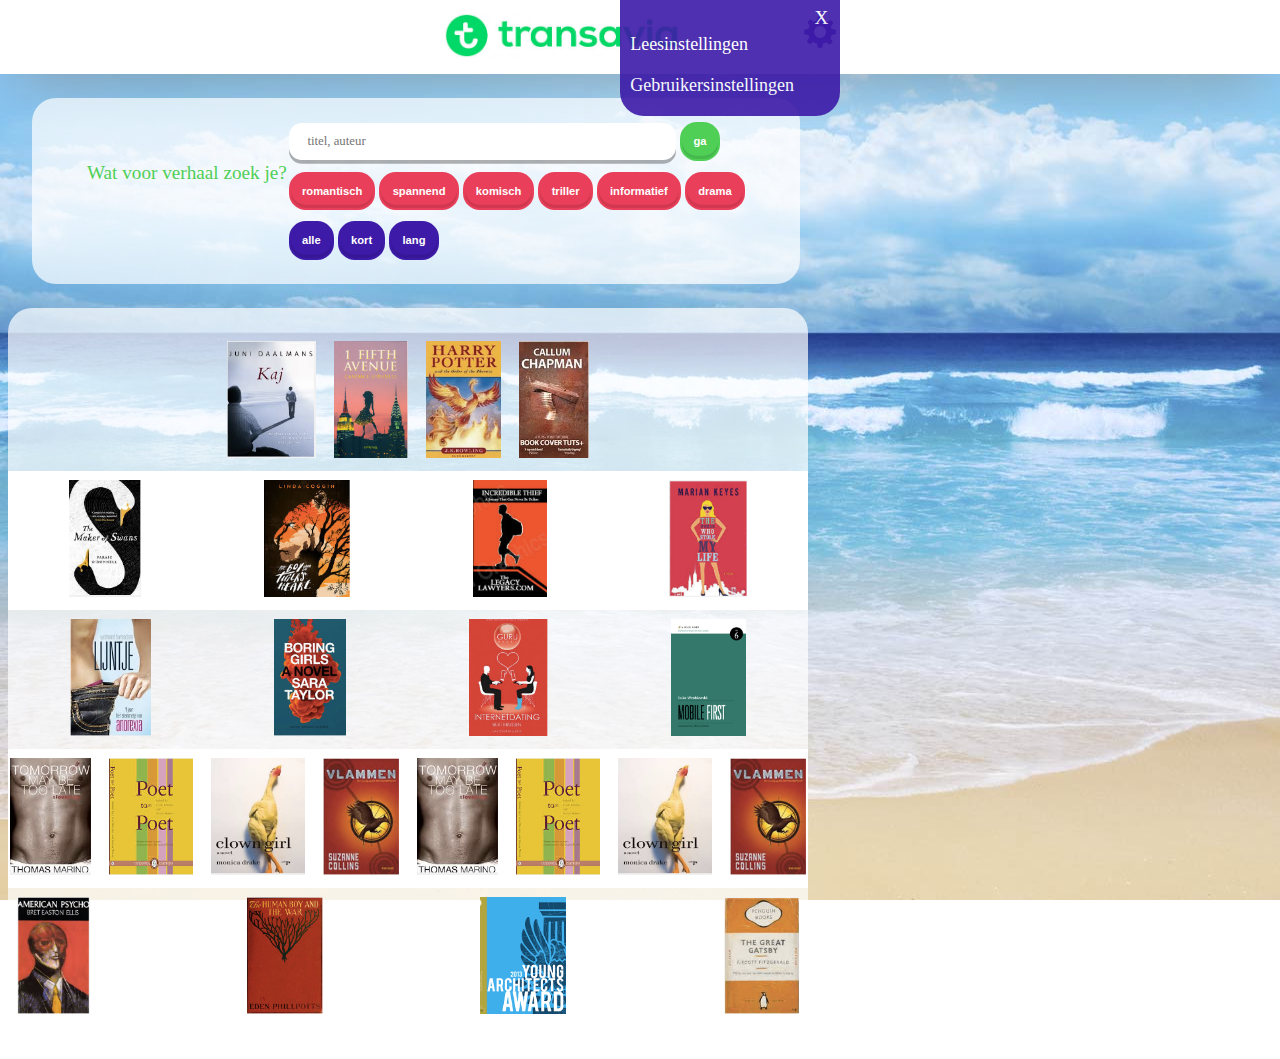
<file: index.html>
<!DOCTYPE html>
<html lang="en">

<head>
    <meta charset="UTF-8">
    <link rel='stylesheet' href='css/styleindex.css' type='text/css' />
    <title>Verhalensite voor onderweg</title>
</head>

<body>
    <header>
        <img id="transavialogo" src="images/transavialogo.jpeg">



        <nav role="navigation">
            <div id="menuKlik"> <img id="menuKlik1" src="images/radertje.png" alt="Rader">
                <input type="checkbox" />

                <ul id="menu">
                    <p>X</p>
                    <a href="#">
                        <li>Leesinstellingen</li>
                    </a>
                    <a href="#">
                        <li>Gebruikersinstellingen</li>
                    </a>
                </ul>
            </div>
        </nav>


    </header>

    <main>


<section id="content">
<section id="zoekfunctie">
        <p id="titel">Wat voor verhaal zoek je?</p>
<form>
        <input id="titelzoek" type="text" name="titelzoek" placeholder= "titel, auteur">
        <input type="submit" value="ga" id="zoek">

                    <div class="categorien">
    <button type="button" class="button">romantisch</button>
    <button type="button" class="button">spannend</button>
    <button type="button" class="button">komisch</button>
    <button type="button" class="button">triller</button>
    <button type="button" class="button">informatief</button>
    <button type="button" class="button">drama</button>
  </div>

  <div class="lengteverhaal">
    <button type="button" class="button1">alle</button>
    <button type="button" class="button1">kort</button>
    <button type="button" class="button1">lang</button>
  </div>

    </form></section>


        <section class="boeken">

            <section id="verderlezen">
                <a href="url"><img id="boek" src="images/1.png"></a>
                <a href="url"><img id="boek" src="images/2.png"></a>
                <a href="url"><img id="boek" src="images/3.png"></a>
                <a href="url"><img id="boek" src="images/4.png"></a>
            </section>


            <section id="bewaard">
                <a href="url"><img id="boek" src="images/5.png"></a>
                <a href="url"><img id="boek" src="images/6.png"></a>
                <a href="url"><img id="boek" src="images/7.png"></a>
                <a href="url"><img id="boek" src="images/8.png"></a>
            </section>

            <section id="nieuw">
                <a href="url"><img id="boek" src="images/9.png"></a>
                <a href="url"><img id="boek" src="images/10.png"></a>
                <a href="url"><img id="boek" src="images/11.png"></a>
                <a href="url"><img id="boek" src="images/12.png"></a>
            </section>

            <section id="populair">
                <a href="url"><img id="boek" src="images/13.png"></a>
                <a href="url"><img id="boek" src="images/14.png"></a>
                <a href="url"><img id="boek" src="images/15.png"></a>
                <a href="url"><img id="boek" src="images/16.png"></a>
                <a href="url"><img id="boek" src="images/13.png"></a>
                <a href="url"><img id="boek" src="images/14.png"></a>
                <a href="url"><img id="boek" src="images/15.png"></a>
                <a href="url"><img id="boek" src="images/16.png"></a>
            </section>

            <section id="voorjou">
                <a href="url"><img id="boek" src="images/17.png"></a>
                <a href="url"><img id="boek" src="images/18.png"></a>
                <a href="url"><img id="boek" src="images/19.png"></a>
                <a href="url"><img id="boek" src="images/20.png"></a>
            </section>
        </section>
        </section>


        </section>
    </main>
</body>

</html>
</file>
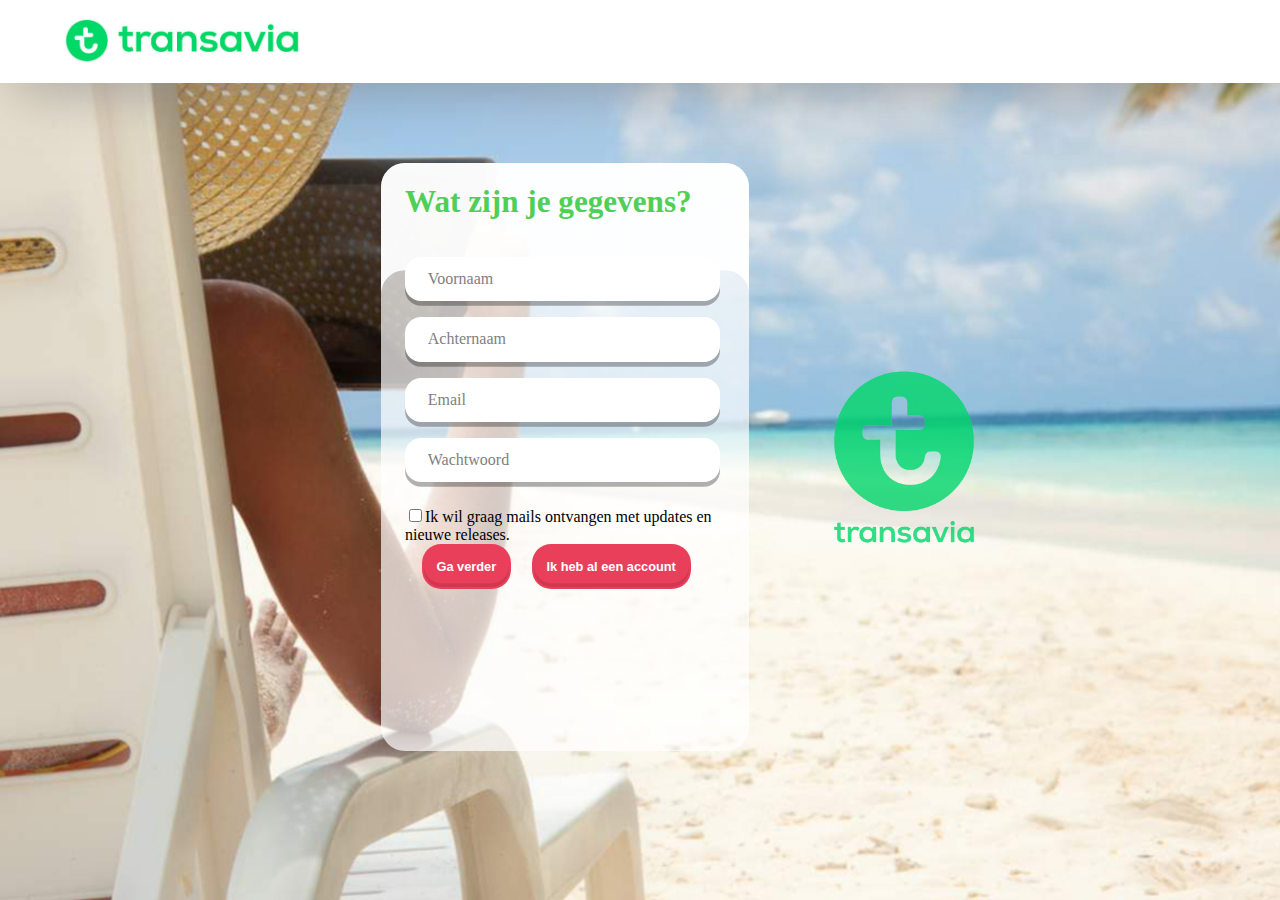
<file: aanmeld.html>
<!DOCTYPE html>
<html lang="en">
<head>
    <meta charset="UTF-8">
    <title>aanmelden</title>
     <link rel='stylesheet' href='css/styleaanmeld.css' type='text/css' />
</head>
<body>
<header>
    <img id="transavialogo" src="images/transavialogo.jpeg">
</header>


<section class="container">


<section id="blok">
<h1 id="titel">Wat zijn je gegevens?</h1>
<form>

   <section id="form2">
 <input class="lang" type="text" name="voornaam" placeholder="Voornaam">
    <input class="lang" type="text" name="achternaam" placeholder= "Achternaam">

    <input class="lang" type="email" name="e-mail" placeholder="Email">
      <input class="lang" type="password" name="wachtwoord" placeholder="Wachtwoord">
       <input type="checkbox" id="checkbox" name="nieuwsbrief">Ik wil graag mails ontvangen met updates en nieuwe releases.
</form>
  <section id="buttons">

   <button type="button">Ga verder</button>
   <button type="button">Ik heb al een account</button>
   </section>
    </section>
    </section>

    <img id="logorechts1" src="images/translogotransparant.png">
        </section>
</body>
</html>
</file>
<file: css/styleindex.css>
html {
    background: url(../images/achtergrond2.jpg);
    background-size: cover no-repeat;
    background-attachment: fixed;
    background-position: center;
    font-family: avenir;
}

header {
    background-color: white;
    margin: -0.7em -0.5em 1em -0.5em;
    padding: 1.8vh;
    box-shadow: 0px 21px 56px -16px rgba(128, 128, 128, 0.69);
    display: flex;
    flex-wrap: nowrap;
    justify-content: center;
}

#transavialogo {
    max-height: 5vh;
    margin-right: 10%
}

a {
    text-decoration: none;
    color: white;
}

a:hover {
    color: lightgray;
}


/*menuutje*/

#menuKlik {
    display: block;
    position: relative;
    top: .2em;
    z-index: 1;
    user-select: none;
}

#menuKlik1 {
    height: 2em;
}

#menuKlik input {
    display: block;
    width: 40px;
    height: 32px;
    position: absolute;
    top: -7px;
    left: -5px;
    cursor: pointer;
    opacity: 0;
    z-index: 2;
    touch-callout: none;
}




#menu {
    position: absolute;
    width: 200px;
    margin: -20em -20em 0 -11.5em;
    padding: 10px;
    padding-top: 100px;
    border-radius: 1.5em;
    background: #3d1aa8;
    opacity: 0.9;
    list-style-type: none;
    transform-origin: 0% 0%;
    transform: translate(0, 100%);
    transition: transform 0.5s cubic-bezier(0.50, 0.2, 0.05, 0.9);
}

#menu li {
    padding: 10px 0;
    font-size: 18px;
}

p {
    margin-top: -0.9em;
    font-style: bold;
    color: white;
    float: right;
    margin-right: .1em;
    font-size: 1.2em;
}


/*
 * binnenkomen vanuit boven
 */

#menuKlik input:checked ~ ul {
    transform: scale(1.0, 1.0);
    opacity: 1;
}

/*einde menu*/

#zoekfunctie {
     background-color: rgba(255, 255, 255, 0.7);
    border-radius: 1.5em;
    padding: 1.5em;
    margin: 1.5em;
    max-width: 45em;
      display: flex;
    flex-wrap: wrap;
    justify-content: center;
}

#titel {
        display: flex;
    flex-direction: column;
    align-items: center;
    align-content: center;
    justify-content: space-around;
    color: #4fcf56;
}

.button{
    background-color: rgb(233, 63, 90);
    box-shadow: 0 -0.3em 0 rgba(0,0,0,.1) inset;
    border-color: transparent;
    margin-bottom: 1.0em;
    padding: 1em;
    border-radius: 1.5em;
    color: white;
    font-weight: bold;
    font-size: 0.7em;
        display: inline-flex;
    flex-direction: column;
    align-items: center;
    align-content: center;
    justify-content: space-around;
}

.button1{
    background-color: #3d1aa8;
    box-shadow: 0 -0.3em 0 rgba(0,0,0,.1) inset;
    border-color: transparent;
    padding: 1em;
    border-radius: 1.5em;
    color: white;
    font-weight: bold;
    font-size: 0.7em;
    display: inline-flex;
    flex-direction: column;
    align-items: center;
    align-content: center;
    justify-content: space-around;
}
#titelzoek {
      width: 80%;
    border-radius: 1em;
    border-color: transparent;
    box-shadow: 0 0.3em 0 rgba(0,0,0,0.3);
    font-family: avenir;
    font-size:.8em;
    color: grey;
    padding-left: 1.3em;
    line-height: 2.4em;
}

#zoek {
    background-color: #4fcf56;
    box-shadow: 0 -0.3em 0 rgba(0,0,0,.1) inset;
    border-color: transparent;
    margin-bottom: 1.0em;
    padding: 1em;
    max-width: 10%;
    border-radius: 1.5em;
    color: white;
    font-weight: bold;
    font-size: 0.7em;
}

.boeken {
    background-color: rgba(255, 255, 255, 0.7);
    border-radius: 1.5em;
    padding-top: 1.5em;
    padding-bottom: 1.5em;
    min-height: 60vh;
    max-width: 50em;
}

#verderlezen {
    display: flex;
    flex-direction: row;
    justify-content: center;
    width: 100%;
    overflow: auto;
}

#bewaard {
    display: flex;
    flex-direction: row;
    justify-content: space-around;
    background-color: white;
    width: 100%;
    overflow: auto;
}

#nieuw {
    display: flex;
    flex-direction: row;
    align-items: center;
    align-content: center;
    justify-content: space-around;
    width: 100%;
    overflow: auto;
}

#populair {
    display: flex;
    flex-direction: row;
    justify-content: center;
    background-color: white;
    width: 100%;
    overflow: auto;
}

#voorjou {
    display: flex;
    flex-direction: row;
    justify-content: space-between;
    width: 100%;
    overflow: auto;
}

#boek {
    max-height: 13vh;
    padding: 1vh;
}
</file>
<file: css/styleaanmeld.css>
html {
    background: url(../images/achtergrond1.jpg);
    background-size: cover no-repeat;
       background-attachment: fixed;
    background-position: center;
        font-family: avenir;
}

.container {
    display: flex;
    flex-direction: row;
    flex-wrap: wrap;
    align-items: center;
    align-content: center;
    justify-content: center;
}



#blok {
    background-color: rgba(255,255,255, 0.7);
    box-shadow: 0 6.7em 0 rgba(255,255,255,.9) inset;
    margin: 5em;
    padding: 1.5em;
    border-radius: 1.5em;
    min-height: 60vh;
    max-width: 20em;
}


#logorechts1 {
    max-height: 15em;
    opacity: 0.8;
}

button {
    background-color: rgb(233, 63, 90);
    box-shadow: 0 -0.3em 0 rgba(0,0,0,.1) inset;
    border-color: transparent;
    margin-left: 1.3em;
    padding: 1em;
    border-radius: 1.5em;
    color: white;
    font-weight: bold;
    font-size: 0.8em;

}

.lang {
    width: 90%;
    border-radius: 1em;
    margin-top: 1em;
    border-color: transparent;
    box-shadow: 0 0.3em 0 rgba(0,0,0,0.3);
    font-family: avenir;
    font-size:1em;
    color: grey;
    padding-left: 1.3em;
    line-height: 2.4em;
}


.lang:hover {
    background-color: rgba(255, 255, 255, .5);
}

.lang::-webkit-input-placeholder {
   color: grey;
}

#voornaam {
    margin-top: 3vh;
}

#checkbox {
    margin-top: 2em;
}

header {
    background-color: white;
    margin: -0.7em -0.5em 0em -0.5em;
    padding: 1.8vh;
    box-shadow: 0px 21px 56px -16px rgba(128,128,128,0.69);
}

#transavialogo {
    max-height: 5vh;
    margin-top: 0.3em;
    padding-left: 3em;
}

h1 {
    color: #4fcf56;
    font-family: avenir;
    font-size: 1.95em;
    margin-top: -.1em;
}
</file>
